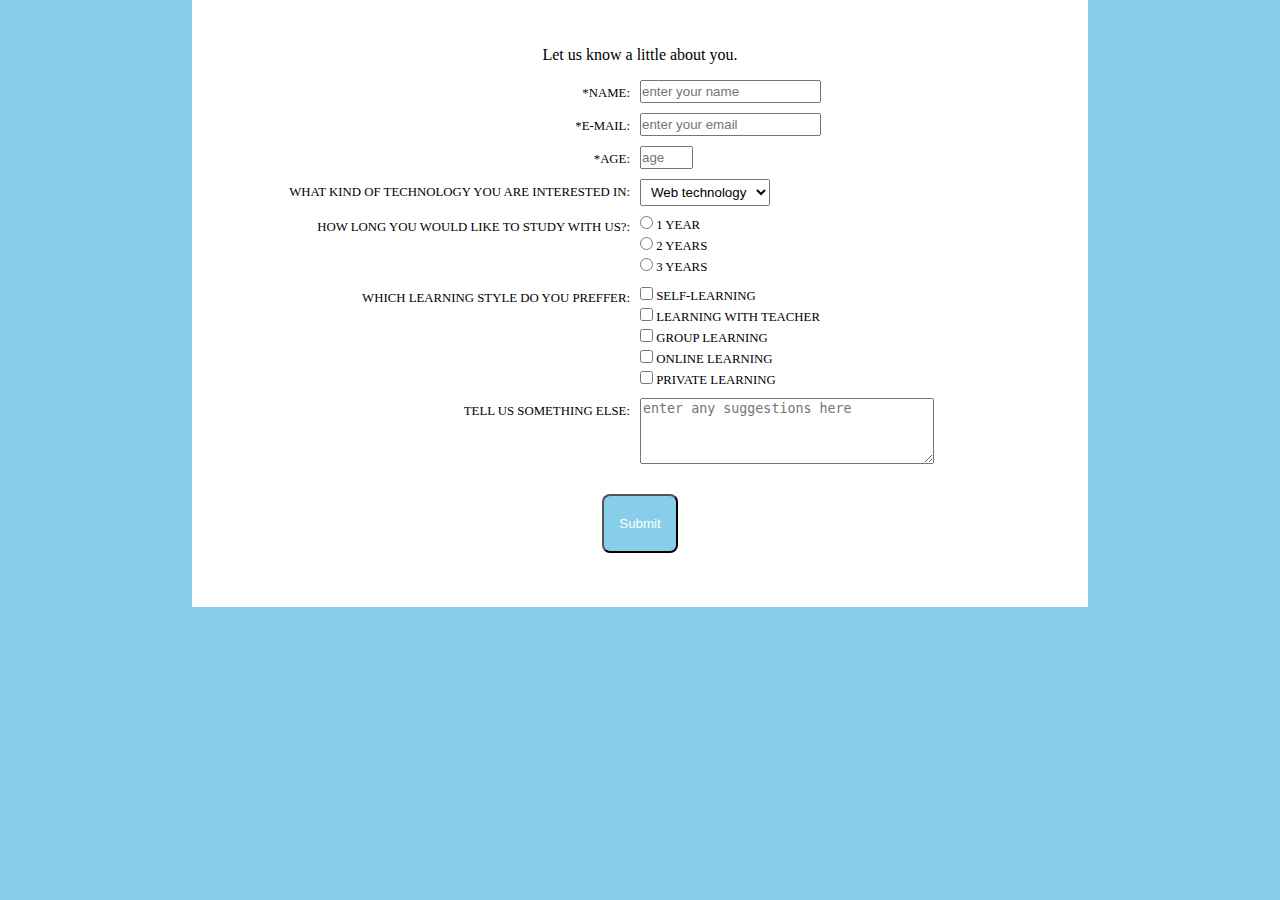
<file: w1assignment1/index.html>
<!DOCTYPE html>
<html lang="en">
<head>
    <meta charset="UTF-8">
    <meta name="viewport" content="width=device-width, initial-scale=1.0">
    <title>Let us know about you</title>
    <link rel="stylesheet" href="./interest.css">
</head>
<body>
<form action="">
    <p>Let us know a little about you.</p>
<div>
    <label for="name">*Name:</label>
    <div>
        <input type="text" name="name" required placeholder="enter your name">
    </div>
</div>
<div>
    <label for="email">*E-mail:</label>
    <div>
        <input type="text" name="email" required placeholder="enter your email">
    </div>
</div>
<div>
    <label for="age">*Age:</label>
    <div>
        <input type="text" name="email" required placeholder="age" size="4">
    </div>
</div>
<div>
    <label for="technology">What kind of technology you are interested in:</label>
    <div>
        <select name="technology" id="">
            <option value="web">Web technology</option>
        </select>
    </div>
</div>
<div>
    <label for="study">How long you would like to study with us?:</label>
    <div>
        <label for="year1">
            <input type="radio" name="year1"> 1 Year
        </label>
        <label for="year2">
            <input type="radio" name="year2"> 2 Years
        </label>
        <label for="year3">
            <input type="radio" name="year3"> 3 Years
        </label>
    </div>
</div>
<div>
    <label for="style">Which learning style do you preffer:</label>
    <div>
        <label for="learnself">
            <input type="checkbox" name="learnself"> Self-learning
        </label>
        <label for="withteacher">
            <input type="checkbox" name="withteacher"> Learning with teacher
        </label>
        <label for="ingroup">
            <input type="checkbox" name="ingroup"> Group learning
        </label>
        <label for="onlinelearn">
            <input type="checkbox" name="onlinelearn"> Online learning
        </label>
        <label for="privatelearn">
            <input type="checkbox" name="learnself"> Private learning
        </label>
    </div>
</div>
<div>
    <label for="more">Tell us something else:</label>
    <div>
        <textarea name="more" id="" cols="34" rows="4" placeholder="enter any suggestions here"></textarea>
    </div>
</div>
<div id="button">
    <input type="submit" value="Submit">
</div>
</form>
</body>
</html>
</file>
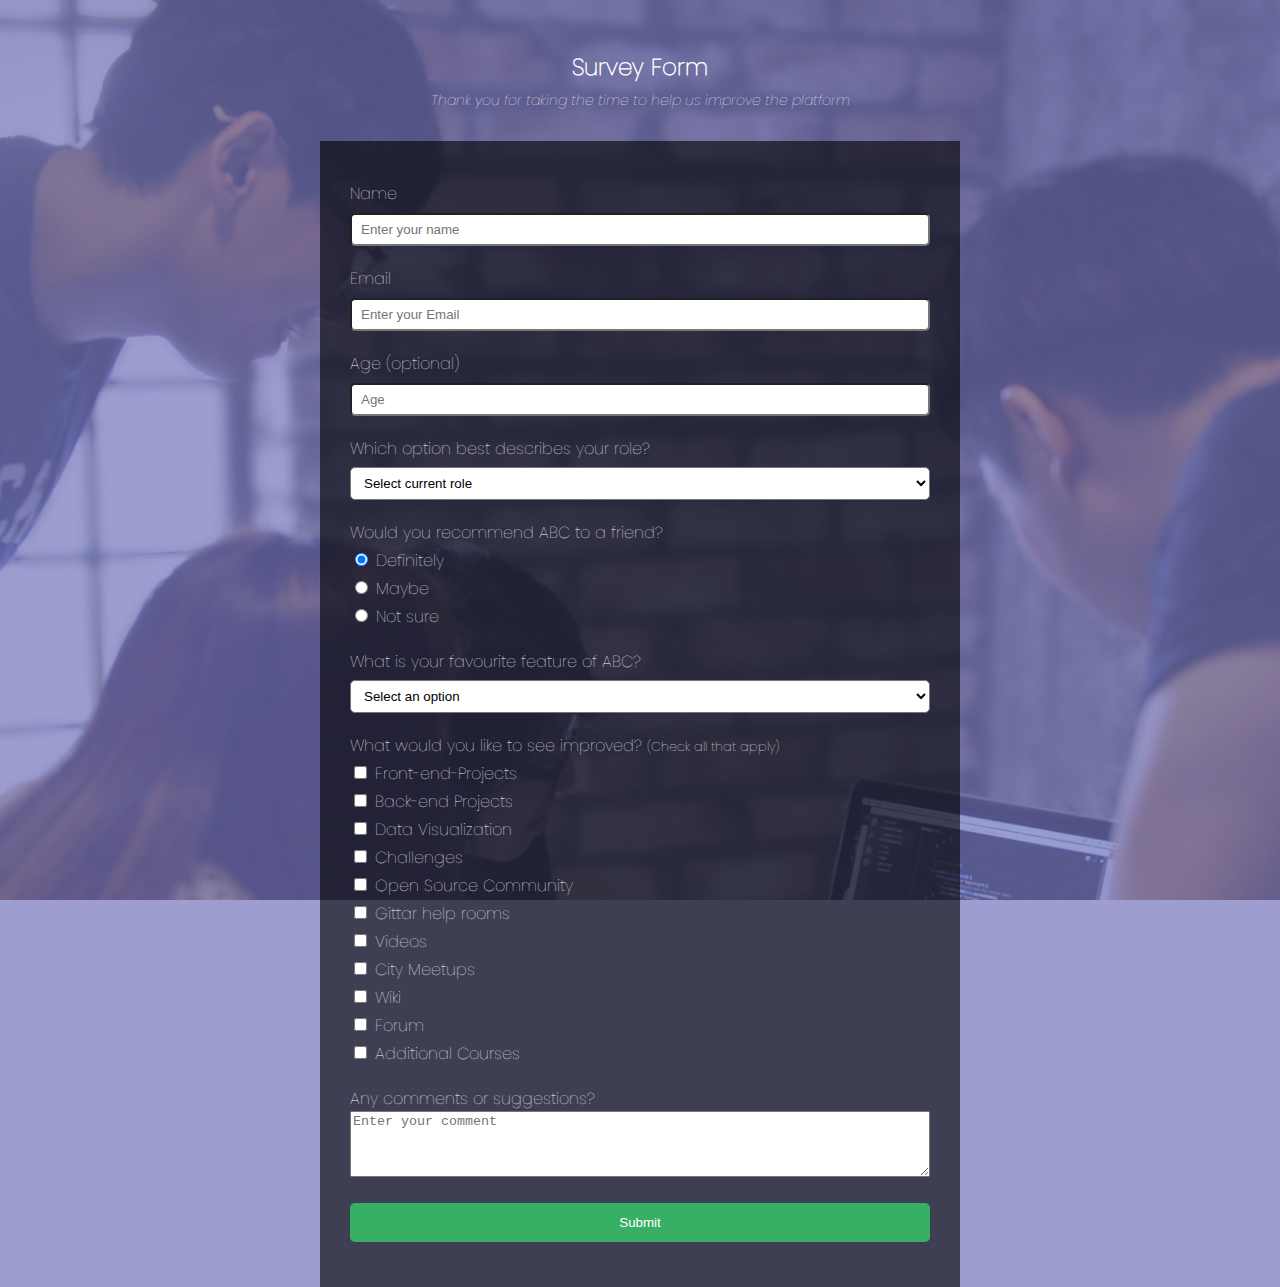
<file: w1assignment2/index.html>
<!DOCTYPE html>
<html lang="en">
<head>
    <meta charset="UTF-8">
    <meta name="viewport" content="width=device-width, initial-scale=1.0">
    <title>Survey Form</title>
    <link rel="stylesheet" href="./survey.css">
</head>
<body>
    <div id="background" class="clearfix">
    <div id="page" class="clearfix">
    <div id="content" class="clearfix">
        <h1>Survey Form</h1>
        <p>Thank you for taking the time to help us improve the platform</p>
        <form action="">
            <label for="name">Name</label>
            <input type="text" placeholder="Enter your name" name="name" id="name">
            <label for="email">Email</label>
            <input type="text" placeholder="Enter your Email" name="email" id="email">
            <label for="age">Age (optional)</label>
            <input type="text" placeholder="Age" name="age" id="age">
            <label for="role">Which option best describes your role?
                <select name="role" id="role">
                    <option value="" disabled selected hidden>Select current role</option>
                    <option value="first" >First option</option>
                </select>
            </label>
            <p>Would you recommend ABC to a friend?</p>
            <label for="definitely" class="groupbtns">
            <input type="radio" id="definitely" name="recommend" checked="checked">
            Definitely</label>
            <label for="maybe" class="groupbtns">
            <input type="radio" id="maybe" name="recommend">
            Maybe</label>
            <label for="notsure" class="groupbtns">
            <input type="radio" id="notsure" name="recommend">
            Not sure</label>
            <label for="feature">What is your favourite feature of ABC?
            <select name="feature" id="feature">
                <option value="" disabled selected hidden>Select an option</option>
                <option value="myoption">First option</option>
            </select>
            </label>
            <p>What would you like to see improved? 
                <span>(Check all that apply)</span>
            </p>
            <label for="fprojects" class="groupbtns">
            <input type="checkbox" name="fprojects" id="fprojects">
            Front-end-Projects</label>
            <label for="bprojects" class="groupbtns">
            <input type="checkbox" name="bprojects" id="fprojects">
            Back-end Projects</label>
            <label for="datavisual" class="groupbtns">
            <input type="checkbox" name="datavisual" id="datavisual">
            Data Visualization</label>
            <label for="challenges" class="groupbtns">
            <input type="checkbox" name="challenges" id="challenges">
            Challenges</label>
            <label for="opensource" class="groupbtns">
            <input type="checkbox" name="opensource" id="opensourse">
            Open Source Community</label>
            <label for="rooms" class="groupbtns">
            <input type="checkbox" name="rooms" id="rooms">
            Gittar help rooms</label>
            <label for="videos" class="groupbtns">
            <input type="checkbox" name="videos" id="videos">
            Videos</label>
            <label for="meetups" class="groupbtns">
            <input type="checkbox" name="meetups" id="meetups">
            City Meetups</label>
            <label for="wiki" class="groupbtns">
            <input type="checkbox" name="wiki" id="wiki">
            Wiki</label>
            <label for="forum" class="groupbtns">
            <input type="checkbox" name="forum" id="forum">
            Forum</label>
            <label for="addcourses" class="groupbtns">
            <input type="checkbox" name="addcourses" id="addcourses">
            Additional Courses</label>
            <label for="comments">Any comments or suggestions?
                <textarea rows="4" cols="50" placeholder="Enter your comment" id="comments" name="comments"></textarea>
            </label>
            <input type="button" name="" id="" value="Submit" class="button">
        </form>
    </div>
    </div>
    </div>
</body>
</html>
</file>
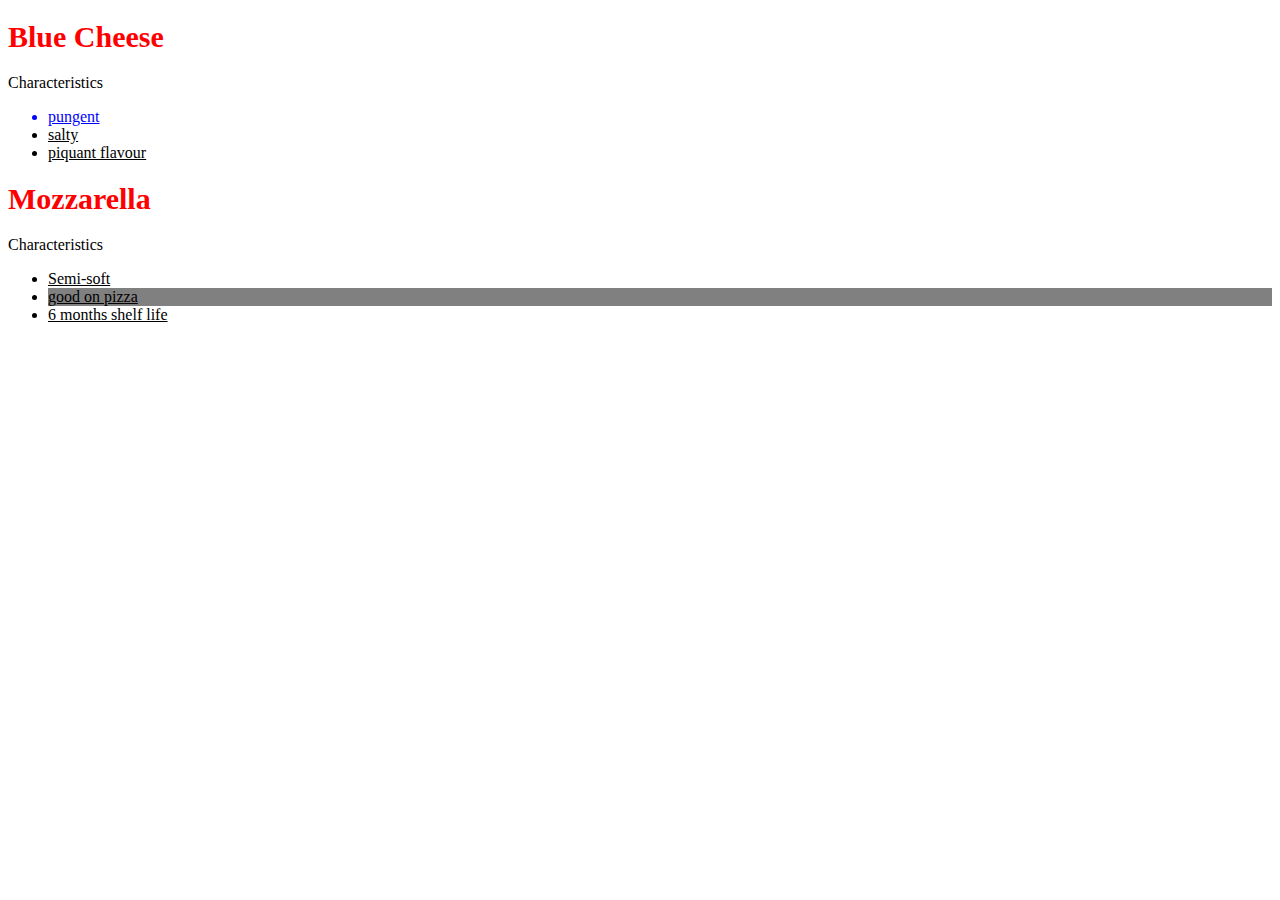
<file: w1c3a2_CSS_Selectors.html>
<!DOCTYPE html>
<html>
    <head>
        <title>Cheese!</title>
        <style>
            h1{
                color: red;
                font-size: 30px;
            }
            .bluecheese li:first-child{
                color: blue;
            }
            li{
                text-decoration: underline;
            }
            .mozzarella li:nth-child(2) {
                background-color: #808080;
            }
          
        </style>
    </head>
    <body>
        <h1>Blue Cheese</h1>
        <p>Characteristics</p>
            <ul class="bluecheese">
                <li> pungent</li>
                <li>salty</li>
                <li>piquant flavour</li>
            </ul>
        <h1>Mozzarella</h1>
        <p>Characteristics</p>
        <ul class="mozzarella">
            <li>Semi-soft</li>
            <li>good on pizza</li>
            <li>6 months shelf life</li>
        </ul>
    </body>
</html>
</file>
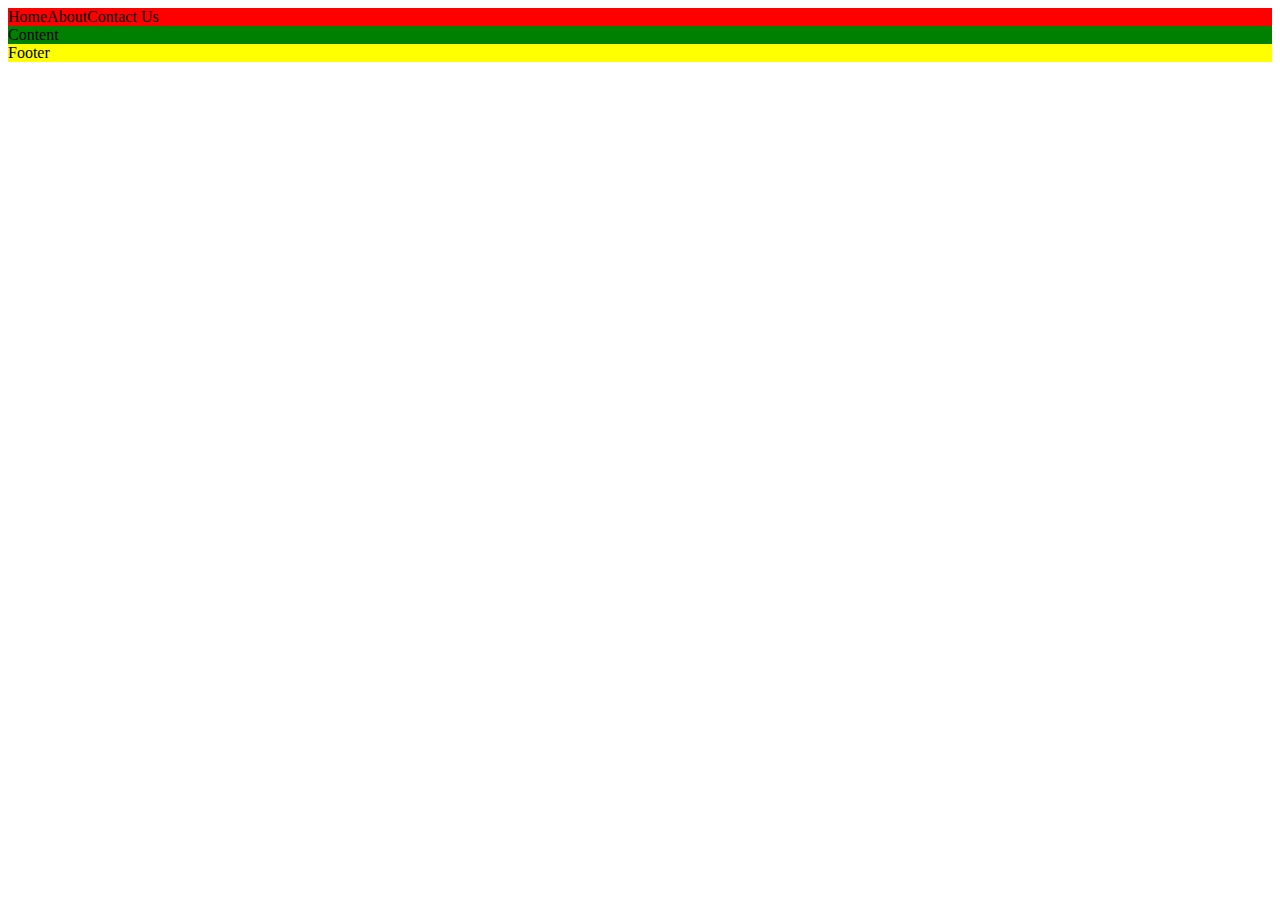
<file: w1c3a5_InlineAndBlock.html>
<!DOCTYPE html>
<html>
  <head>
    <title>Cheese!</title>
    <style>
      #header {
        background-color: red;
      }
      #content {
        background-color: green;
      }
      #footer {
        background-color: yellow;
      }
    </style>
  </head>
  <body>
    <div id="header">
      <span>Home</span><span>About</span><span>Contact Us</span>
    </div>
    <div id="content"><span>Content</span></div>
    <div id="footer"><span>Footer</span></div>
  </body>
</html>
</file>
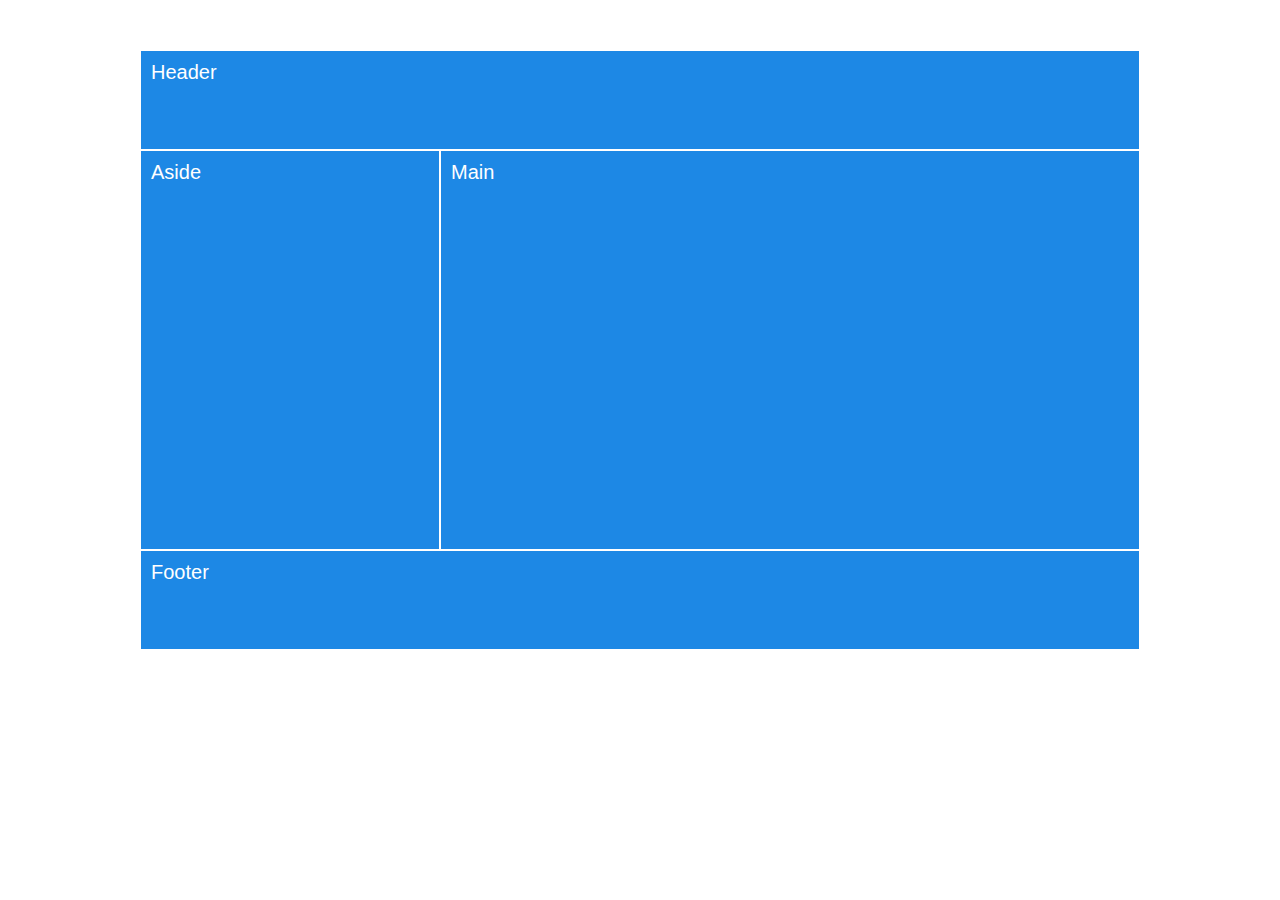
<file: w1c3a6_Floats.html>
<!DOCTYPE html>
<html>
  <head>
    <title>Cheese!</title>
    <style>
        html {
          -webkit-box-sizing: border-box;
          -moz-box-sizing: border-box;
          box-sizing: border-box;
        }
        *, *::before, *::after {
          -webkit-box-sizing: inherit;
          -moz-box-sizing: inherit;
          box-sizing: inherit;
        }

        #container {
          margin: 0 auto;
          margin-top: 50px;
          width: 1000px;
          color: white;
          font-family: 'Segoe UI', Tahoma, Geneva, Verdana, sans-serif;
          font-size: 1.25em;
        }

        #header {
          background-color: #1D88E5;
          height: 100px;
          padding: 10px;
          border: 1px solid white;
        }

        #aside {
          float: left;
          background-color: #1D88E5;
          width: 300px;
          height: 400px;
          padding: 10px;
          border: 1px solid white;
        }

        #main {
          float: left;
          background-color: #1D88E5;
          width: 700px;
          height: 400px;
          padding: 10px;
          border: 1px solid white;
        }

        #footer {
          background-color: #1D88E5;
          width: 1000px;
          height: 100px;
          padding: 10px;
          border: 1px solid white;
        }

      .clearfix::after {
        content: " ";
        display: block;
        clear: both;
      }

    </style>
  </head>
  <body>
    <div id="container">
      <div id="header">Header</div>
      <div class="clearfix">
        <div id="aside">Aside</div>
        <div id="main">Main</div>
      </div>
      <div id="footer">Footer</div>
    </div>
  
  </body>
</html>
</file>
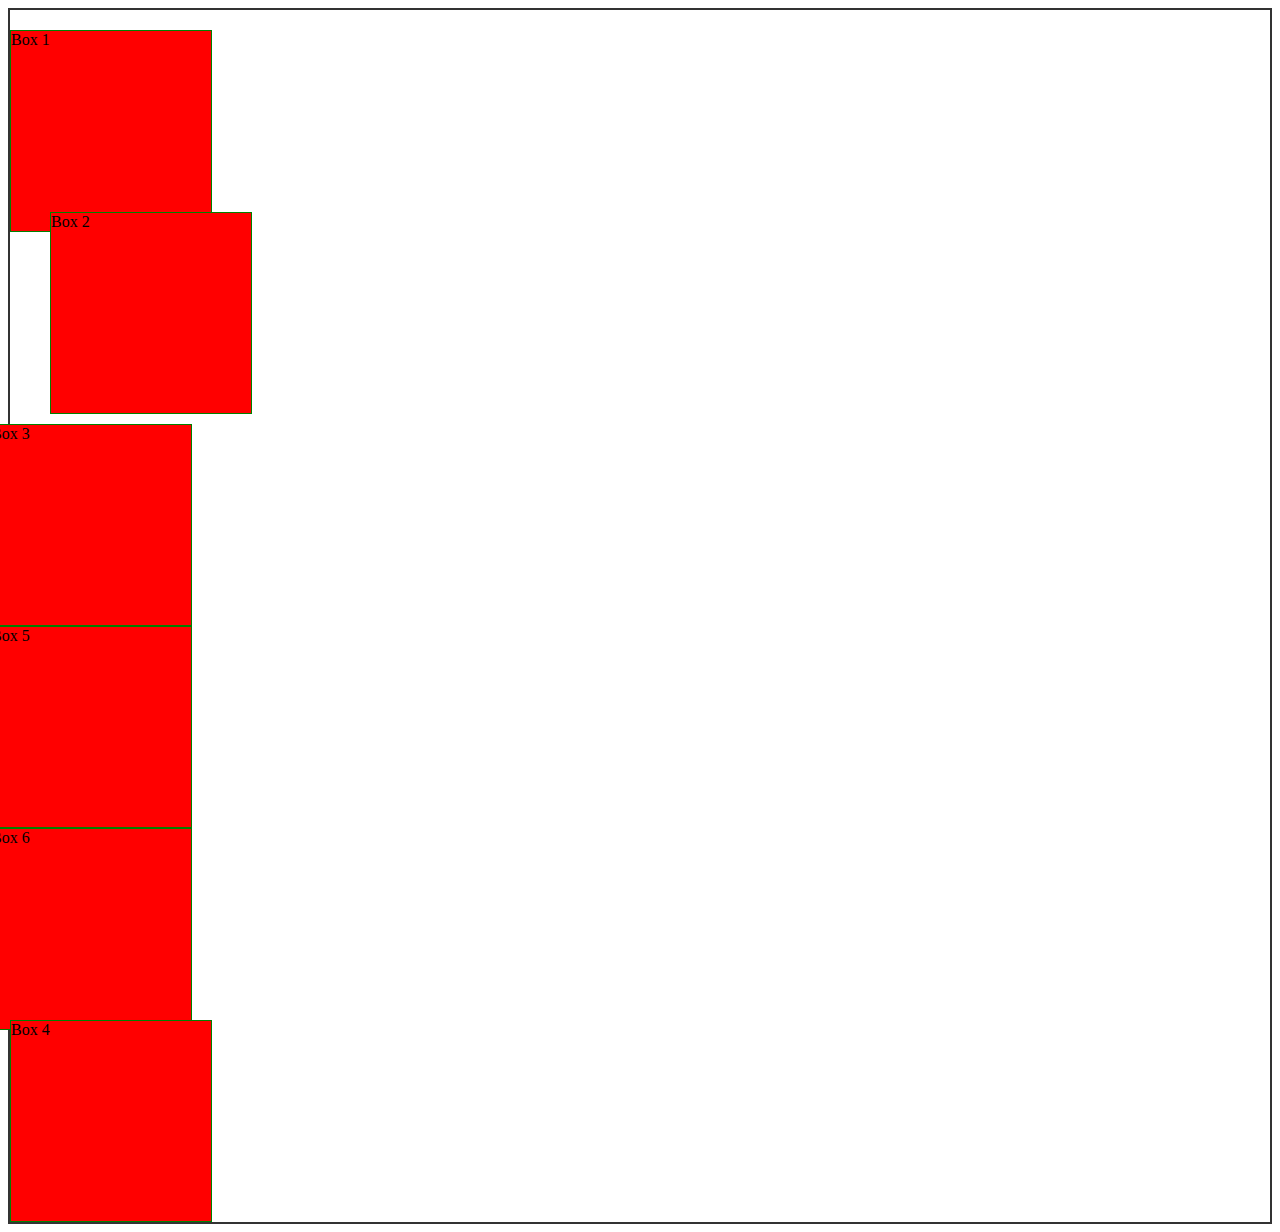
<file: w1c3a7_Relative.html>
<!DOCTYPE html>
<html lang="en-us">

  <head>
    <meta charset="UTF-8">
    <title>CSS Positioning Demo</title>

    <style>

      div {
        /* relative positioning */
        position: relative;
        width: 200px;
        height: 200px;
        background-color: red;
        border: green 1px solid;

      }

      #box-1 {
        top: 20px;
      }

      #box-2 {
        left: 40px;
      }

      #box-3 {
        right: 20px;
        bottom: -10px;
      }

      #box-5 {
        left: -20px;
        bottom: -10px;
      }

      #box-6 {
        left: -20px;
        top: 10px;
      }

  </style>
  </head>

  <body style="border: 2px solid #333; padding:0;">

    <div id="box-1">Box 1</div>
    <div id="box-2">Box 2</div>
    <div id="box-3">Box 3</div>
    <div id="box-5">Box 5</div>
    <div id="box-6">Box 6</div>
    <div id="box-4">Box 4</div>
  </body>

</html>
</file>
<file: w1assignment1/interest.css>
@viewport{
    zoom: 1.0;
    width: extend-to-zoom;
}
@-ms-viewport{
    width: extend-to-zoom;
    zoom: 1.0;
}
body{
    background-color: #87CEEB;
    margin: 0;
}
form{
    background-color: white;
    width: 98%;
    margin-left: 1%;
    box-sizing: border-box;
    padding: 10px;
}

form > div label, form div div{
    display: block;
    float:left;
}
form div label{
    text-transform: uppercase;
}
form div div label{ 
    text-align: left;
}
label{
    padding: 6px 10px 4px 0;
    box-sizing: border-box;
    font-size: 80%;
}
input, select{
    padding: 4px 6px;
}
/* label, input, select{
    margin: 8px 0 6px 0;
} */
div{
    margin: 8px 0 6px 0;
}
div div{
    margin: 0;
}
div div input{
    margin: 4px 0 2px 0;
}
div div label, div div input{
    padding: 2px 0 2px 0;
    margin: 0;
}
/* mobile */
form > div label, form div div{
    width:100%;
}
/* end mobile */
form div:after{
    clear: both;
    content: "";
    display: table;
}
div div label{
    display: block;
    width: 100%;
}
div input{
    margin: 20px auto;
}
div#button{
    margin: 6px auto 4px auto;
}
div#button input{
    background-color: #87CEEB;
    padding: 20px 15px;
    color:white;
    border-radius: 8px;
}
@media screen and (min-width: 500px) {
    form {
        width: 70%;
        margin-left: 15%;
        padding: 30px;
    }
}
@media screen and (min-width: 800px) {
    form {
        width: 90%;
        margin-left: 5%;
        padding: 30px;
    }
    form div label, form div div{
        width:50%;
    }
    form div div label{
        width: 100%;
    }
    form div label{
        text-align: right;
    }
    p{
        text-align: center;
    }
    div#button{
        text-align: center;
    }
}
@media screen and (min-width: 1000px) {
    form {
        width: 70%;
        margin-left: 15%;
        padding: 30px;
    }
    form div label, form div div{
        width:50%;
    }
    form div div label{
        width: 100%;
    }
}
</file>
<file: w1assignment2/survey.css>
@viewport{
    zoom: 1.0;
    width: extend-to-zoom;
}
@-ms-viewport{
    width: extend-to-zoom;
    zoom: 1.0;
}
@font-face {
    font-family: poppinContent;
    src: url("./Poppins-Thin.otf");
}
@font-face {
    font-family: poppinThinItalic;
    src: url("./Poppins-ThinItalic.otf");
}
body {
    color: white;
    font-family: poppinContent, Helvetica, sans-serif;
    font-size: 16px;
    padding: 0px;
    margin: 0;
    font-weight: 400;
}
#page {
    background:rgba(115, 115, 187, 0.7); 
}
#background {
    background: #7373BB url("./survey-form-background_min.jpg") center top;
    background-attachment: fixed;
}
#content {
    width: 95%;
    margin: 0 auto;
    padding-top: 35px;
}
form {
    background: rgba(0, 0, 0, 0.6);
    padding: 20px 30px 30px 30px;
}
h1 {
    font-size: 23px;
    text-align: center;
    margin-bottom: 6px;
}
div > p {
    font-family: poppinThinItalic, Helvetica, sans-serif;
    font-size: 14px;
    font-style: italic;
    text-align: center;
    margin-bottom: 30px;
    margin-top: 0;
}
label {
    display: block;
    padding-top: 10px;
    padding-bottom: 4px;
    margin-top: 10px;
}
form p {
    margin-bottom: 0px;
    padding-bottom: 0px;
}
input , select {
    padding: 7px 9px;
    border-radius: 5px;
    width: 100%;
    box-sizing: border-box;
    background: white;
}
textarea {
    width: 100%;
    box-sizing: border-box;
}
.button {
    width: 100%;
    box-sizing: border-box;
    border: none;
    color: white;
    padding: 12px 20px;
    margin: 15px auto;
    background-color: #37AF65;
}
select {
    margin-top: 6px;
}
input {
    margin-top: 3px;;
}
input[type=radio], input[type=checkbox] {
    width: auto;
    padding-top: 0;
    padding-bottom: 0;
}
label.groupbtns {
    padding-top: 2px;
    padding-bottom: 0;
    margin-top: 1px;
}
p span{
    font-size: 80%;
}
@media screen and (min-width: 400px) {
    #content {
        width: 70%;
    }
}

@media screen and (min-width: 800px) {
    #content {
        width: 50%;
    }
}
</file>
